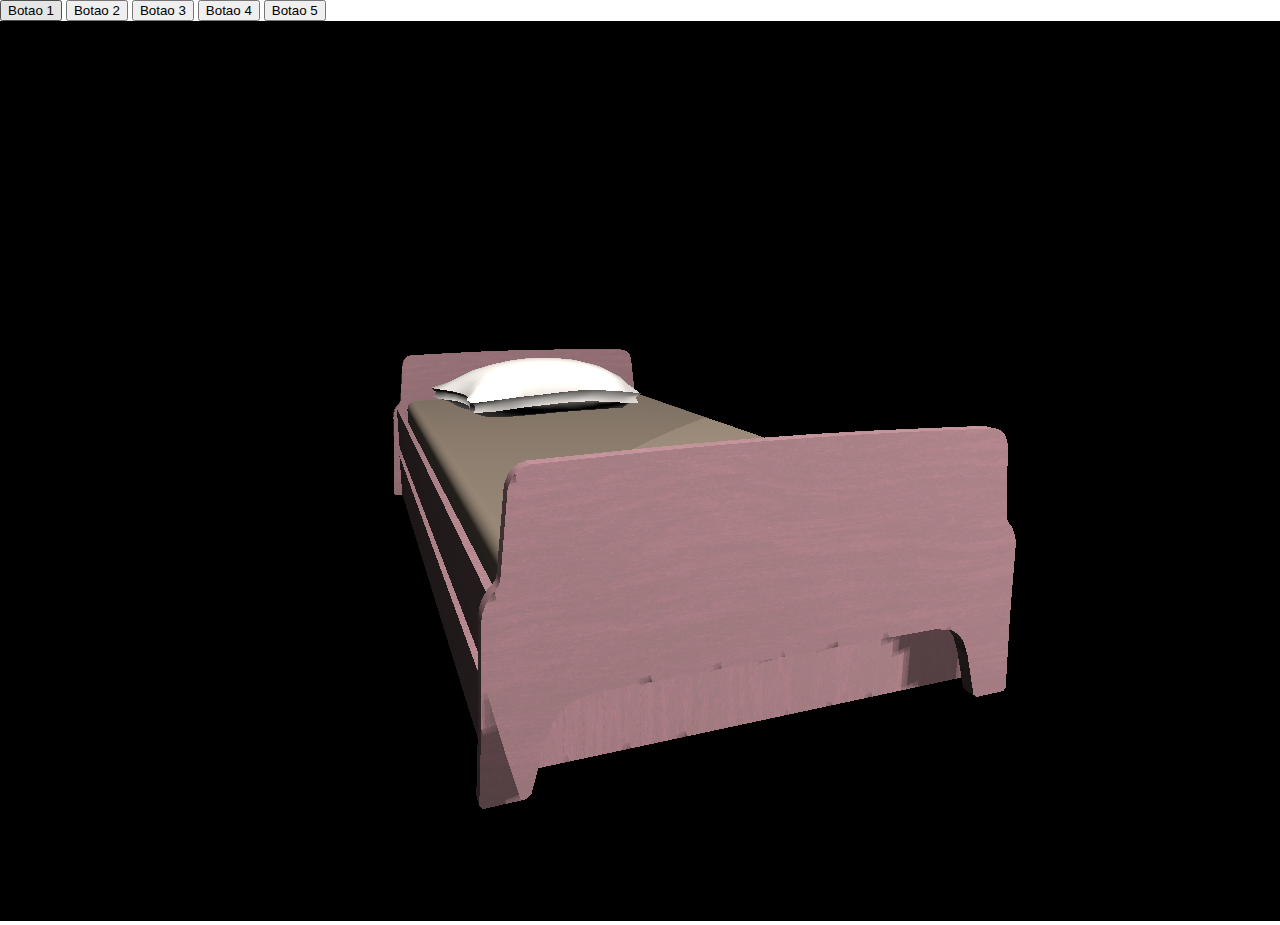
<file: cena-exemplo/index.html>
<!DOCTYPE html>
<html lang="en">
<head>
    <meta charset="UTF-8">
    <title>Vintage Bed</title>
    <style>
        body {
            overflow: hidden;
            margin: 0;
        }
    </style>
</head>
<body>
    <div>
        <canvas id='test' onmouseenter="player(0)" onmouseleave="pauseAll()"></canvas>
    </div>
    <div>
        <button id="btn_1" onclick="player(0)">Botao 1</button>
        <button id="btn_2" onclick="player(actions.implode_actions)">Botao 2</button>
        <button id="btn_3" onclick="player(actions.open_actions)">Botao 3</button>
        <button id="btn_4" onclick="player(actions.close_actions)">Botao 4</button>
        <button id="btn_5" onclick="pauseAll()">Botao 5</button>
    </div>
    <script src="three.min.js"></script>
    
    <script src="GLTFLoader.js"></script>
    
    <script src="OrbitControls.js"></script>
    
    <script src="test.js"></script>
</body>
</html>
</file>
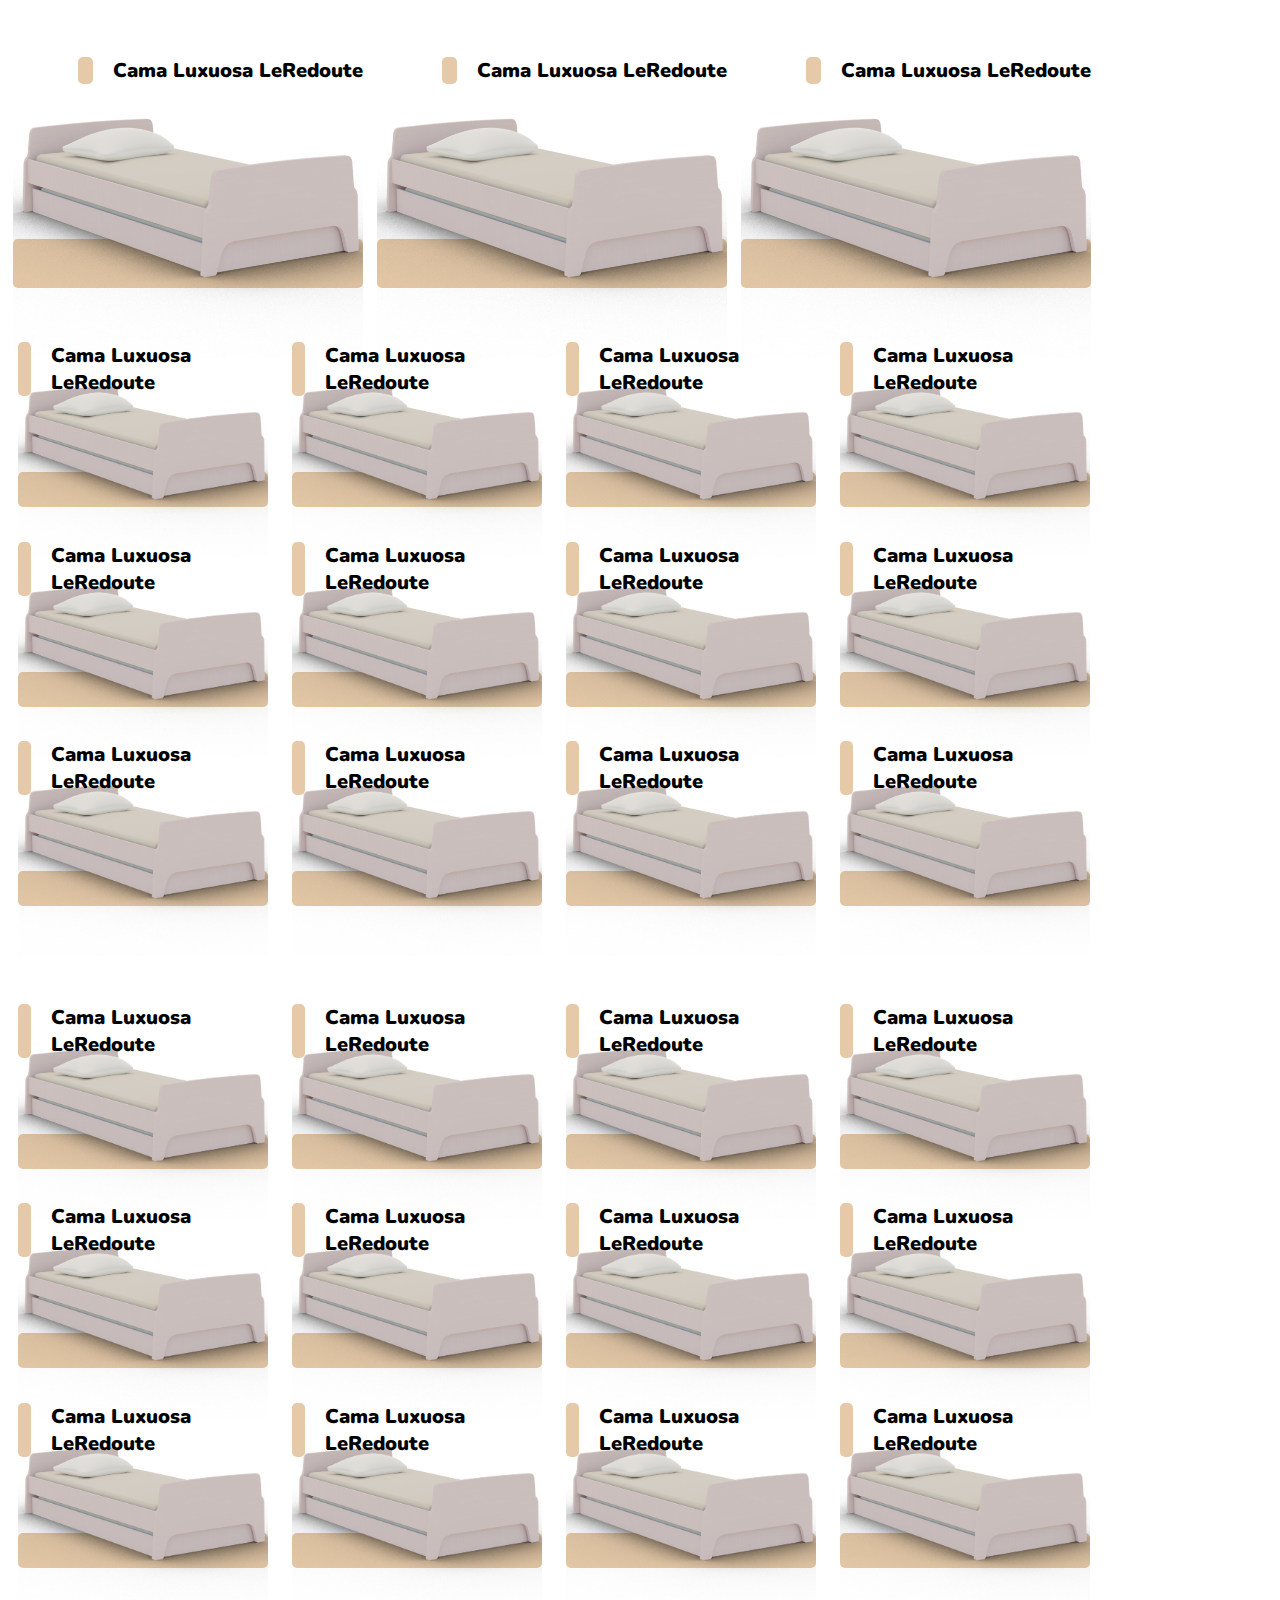
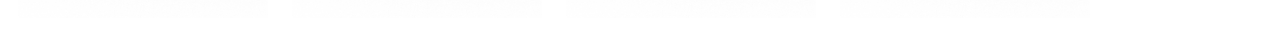
<file: MainAppend.html>
<html lang="pt-PT">
<head>
    <link href="https://fonts.googleapis.com/css2?family=Nunito:ital,wght@0,200;0,300;0,400;0,600;0,700;0,800;0,900;1,200;1,300;1,400;1,600;1,700;1,800;1,900&display=swap" rel="stylesheet"> 
    <script src="node_modules/three/build/three.min.js" defer></script>
    <script src="node_modules/three/examples/js/loaders/GLTFLoader.js" defer></script>
    <script src="node_modules/three/examples/js/controls/OrbitControls.js" defer></script>
    <link href="mainappend.css" rel="stylesheet">
</head>
<body>


<div class="produtoBlocoPromo" id="BlocoPromo1">
    <div class="produtoLinhaPromo" id="LinhaPromo1">
       <div class="produtoPromo" id="Promo1-1">
          <div class="decorBaixoPromo" id="ImagemBaixoPromo1-1"></div>
          <div class="imagemPromo" id="ImagemPromo1-1"></div>
          <div class="tituloGroupPromo" id="tituloGroupPromo1-1">
              <div class="tituloDecorPromo" id="tituloDecorPromo1-1"></div>
              <div class="tituloPromo" id="tituloPromo1-1">Cama Luxuosa LeRedoute</div>
          </div>    
      </div>
       <div class="produtoPromo" id="Promo1-2">
          <div class="decorBaixoPromo" id="DecorBaixoPromo1-2"></div>
          <div class="imagemPromo" id="ImagemPromo1-2"></div>
          <div class="tituloGroupPromo" id="tituloGroupPromo1-2">
              <div class="tituloDecorPromo" id="tituloDecorPromo1-2"></div>
              <div class="tituloPromo" id="tituloPromo1-2">Cama Luxuosa LeRedoute</div>
          </div>    
          
      </div>
      <div class="produtoPromo" id="Promo1-3">
          <div class="decorBaixoPromo" id="DecorBaixoPromo1-3"></div>
          <div class="imagemPromo" id="ImagemPromo1-3"></div>
          <div class="tituloGroupPromo" id="tituloGroupPromo1-3">
              <div class="tituloDecorPromo" id="tituloDecorPromo1-3"></div>
              <div class="tituloPromo" id="tituloPromo1-3">Cama Luxuosa LeRedoute</div>
          </div>    
      </div>
    </div>
  </div>
  <div class="produtoBlocoProd" id="BlocoProd1">
    <div class="produtoLinhaProd" id="LinhaProd1">
      <div class="produtoProd" id="Prod1-1">
          <div class="decorBaixoProd" id="decorBaixoProd1-1"></div>
          <div class="imagemProd" id="ImagemProd1-1"></div>
          <div class="tituloGroupProd" id="tituloGroupProd1-1">
              <div class="tituloDecorProd" id="tituloDecorProd1-1"></div>
              <div class="tituloProd" id="tituloProd1-1">Cama Luxuosa LeRedoute</div>
          </div>    
          
      </div>
      <div class="produtoProd" id="Prod1-2">
          <div class="decorBaixoProd" id="decorBaixoProd1-2"></div>
          <div class="imagemProd" id="ImagemProd1-2"></div>
          <div class="tituloGroupProd" id="tituloGroupProd1-2">
              <div class="tituloDecorProd" id="tituloDecorProd1-2"></div>
              <div class="tituloProd" id="tituloProd1-2">Cama Luxuosa LeRedoute</div>
          </div>    
      </div>
      <div class="produtoProd" id="Prod1-3">
          <div class="decorBaixoProd" id="decorBaixoProd1-3"></div>
          <div class="imagemProd" id="ImagemProd1-3"></div>
          <div class="tituloGroupProd" id="tituloGroupProd1-3">
              <div class="tituloDecorProd" id="tituloDecorProd1-3"></div>
              <div class="tituloProd" id="tituloProd1-3">Cama Luxuosa LeRedoute</div>
          </div>    
          
      </div>
      <div class="produtoProd" id="Prod4">
          <div class="decorBaixoProd" id="decorBaixoProd1-4"></div>
          <div class="imagemProd" id="ImagemProd1-4"></div>
          <div class="tituloGroupProd" id="tituloGroupProd1-4">
              <div class="tituloDecorProd" id="tituloDecorProd1-4"></div>
              <div class="tituloProd" id="tituloProd1-4">Cama Luxuosa LeRedoute</div>
          </div>    
      </div>
      
    </div>
    <div class="produtoLinhaProd" id="LinhaProd2">
       <div class="produtoProd" id="Prod2-1">
          <div class="decorBaixoProd" id="decorBaixoProd2-1"></div>
          <div class="imagemProd" id="ImagemProd2-1"></div>
          <div class="tituloGroupProd" id="tituloGroupProd2-1">
              <div class="tituloDecorProd" id="tituloDecorProd2-1"></div>
              <div class="tituloProd" id="tituloProd2-1">Cama Luxuosa LeRedoute</div>
          </div>    
      </div>
       <div class="produtoProd" id="Prod2-2">
          <div class="decorBaixoProd" id="decorBaixoProd2-2"></div>
          <div class="imagemProd" id="ImagemProd2-2"></div>
          <div class="tituloGroupProd" id="tituloGroupProd2-2">
              <div class="tituloDecorProd" id="tituloDecorProd2-2"></div>
              <div class="tituloProd" id="tituloProd2-2">Cama Luxuosa LeRedoute</div>
          </div>    
      </div>
      <div class="produtoProd" id="Prod2-3">
          <div class="decorBaixoProd" id="decorBaixoProd2-3"></div>
          <div class="imagemProd" id="ImagemProd2-3"></div>
          <div class="tituloGroupProd" id="tituloGroupProd2-3">
              <div class="tituloDecorProd" id="tituloDecorProd2-3"></div>
              <div class="tituloProd" id="tituloProd2-3">Cama Luxuosa LeRedoute</div>
          </div>
  
      </div>
      <div class="produtoProd" id="Prod2-4">
          <div class="decorBaixoProd" id="decorBaixoProd2-4"></div>
          <div class="imagemProd" id="ImagemProd2-4"></div>
          <div class="tituloGroupProd" id="tituloGroupProd2-4">
              <div class="tituloDecorProd" id="tituloDecorProd2-4"></div>
              <div class="tituloProd" id="tituloProd2-4">Cama Luxuosa LeRedoute</div>
          </div>
      </div>
      
    </div>
    <div class="produtoLinhaProd" id="LinhaProd3">
      <div class="produtoProd" id="Prod3-1">
          <div class="decorBaixoProd" id="decorBaixoProd3-1"></div>
          <div class="imagemProd" id="ImagemProd3-1"></div>
          <div class="tituloGroupProd" id="tituloGroupProd3-1">
              <div class="tituloDecorProd" id="tituloDecorProd3-1"></div>
              <div class="tituloProd" id="tituloProd3-1">Cama Luxuosa LeRedoute</div>
          </div>
     </div>
      <div class="produtoProd" id="Prod3-2">
         <div class="decorBaixoProd" id="decorBaixoProd3-2"></div>
         <div class="imagemProd" id="ImagemProd3-2"></div>
         <div class="tituloGroupProd" id="tituloGroupProd3-2">
          <div class="tituloDecorProd" id="tituloDecorProd3-2"></div>
          <div class="tituloProd" id="tituloProd3-2">Cama Luxuosa LeRedoute</div>
      </div>
     </div>
     <div class="produtoProd" id="Prod3-3">
         <div class="decorBaixoProd" id="decorBaixoProd3-3"></div>
         <div class="imagemProd" id="ImagemProd3-3"></div>
         <div class="tituloGroupProd" id="tituloGroupProd3-3">
          <div class="tituloDecorProd" id="tituloDecorProd3-3"></div>
          <div class="tituloProd" id="tituloProd3-3">Cama Luxuosa LeRedoute</div>
      </div>
  
     </div>
     <div class="produtoProd" id="Prod3-4">
         <div class="decorBaixoProd" id="decorBaixoProd3-4"></div>
         <div class="imagemProd" id="ImagemProd3-4"></div>
         <div class="tituloGroupProd" id="tituloGroupProd3-4">
          <div class="tituloDecorProd" id="tituloDecorProd3-4"></div>
          <div class="tituloProd" id="tituloProd3-4">Cama Luxuosa LeRedoute</div>
      </div>
     </div>
   </div>
  </div>
  <div class="produtoBlocoProd" id="BlocoProd1">
      <div class="produtoLinhaProd" id="LinhaProd1">
        <div class="produtoProd" id="Prod1-1">
            <div class="decorBaixoProd" id="decorBaixoProd1-1"></div>
            <div class="imagemProd" id="ImagemProd1-1"></div>
            <div class="tituloGroupProd" id="tituloGroupProd1-1">
                <div class="tituloDecorProd" id="tituloDecorProd1-1"></div>
                <div class="tituloProd" id="tituloProd1-1">Cama Luxuosa LeRedoute</div>
            </div>    
            
        </div>
        <div class="produtoProd" id="Prod1-2">
            <div class="decorBaixoProd" id="decorBaixoProd1-2"></div>
            <div class="imagemProd" id="ImagemProd1-2"></div>
            <div class="tituloGroupProd" id="tituloGroupProd1-2">
                <div class="tituloDecorProd" id="tituloDecorProd1-2"></div>
                <div class="tituloProd" id="tituloProd1-2">Cama Luxuosa LeRedoute</div>
            </div>    
        </div>
        <div class="produtoProd" id="Prod1-3">
            <div class="decorBaixoProd" id="decorBaixoProd1-3"></div>
            <div class="imagemProd" id="ImagemProd1-3"></div>
            <div class="tituloGroupProd" id="tituloGroupProd1-3">
                <div class="tituloDecorProd" id="tituloDecorProd1-3"></div>
                <div class="tituloProd" id="tituloProd1-3">Cama Luxuosa LeRedoute</div>
            </div>    
            
        </div>
        <div class="produtoProd" id="Prod4">
            <div class="decorBaixoProd" id="decorBaixoProd1-4"></div>
            <div class="imagemProd" id="ImagemProd1-4"></div>
            <div class="tituloGroupProd" id="tituloGroupProd1-4">
                <div class="tituloDecorProd" id="tituloDecorProd1-4"></div>
                <div class="tituloProd" id="tituloProd1-4">Cama Luxuosa LeRedoute</div>
            </div>    
        </div>
        
      </div>
      <div class="produtoLinhaProd" id="LinhaProd2">
         <div class="produtoProd" id="Prod2-1">
            <div class="decorBaixoProd" id="decorBaixoProd2-1"></div>
            <div class="imagemProd" id="ImagemProd2-1"></div>
            <div class="tituloGroupProd" id="tituloGroupProd2-1">
                <div class="tituloDecorProd" id="tituloDecorProd2-1"></div>
                <div class="tituloProd" id="tituloProd2-1">Cama Luxuosa LeRedoute</div>
            </div>    
        </div>
         <div class="produtoProd" id="Prod2-2">
            <div class="decorBaixoProd" id="decorBaixoProd2-2"></div>
            <div class="imagemProd" id="ImagemProd2-2"></div>
            <div class="tituloGroupProd" id="tituloGroupProd2-2">
                <div class="tituloDecorProd" id="tituloDecorProd2-2"></div>
                <div class="tituloProd" id="tituloProd2-2">Cama Luxuosa LeRedoute</div>
            </div>    
        </div>
        <div class="produtoProd" id="Prod2-3">
            <div class="decorBaixoProd" id="decorBaixoProd2-3"></div>
            <div class="imagemProd" id="ImagemProd2-3"></div>
            <div class="tituloGroupProd" id="tituloGroupProd2-3">
                <div class="tituloDecorProd" id="tituloDecorProd2-3"></div>
                <div class="tituloProd" id="tituloProd2-3">Cama Luxuosa LeRedoute</div>
            </div>
    
        </div>
        <div class="produtoProd" id="Prod2-4">
            <div class="decorBaixoProd" id="decorBaixoProd2-4"></div>
            <div class="imagemProd" id="ImagemProd2-4"></div>
            <div class="tituloGroupProd" id="tituloGroupProd2-4">
                <div class="tituloDecorProd" id="tituloDecorProd2-4"></div>
                <div class="tituloProd" id="tituloProd2-4">Cama Luxuosa LeRedoute</div>
            </div>
        </div>
        
      </div>
      <div class="produtoLinhaProd" id="LinhaProd3">
        <div class="produtoProd" id="Prod3-1">
            <div class="decorBaixoProd" id="decorBaixoProd3-1"></div>
            <div class="imagemProd" id="ImagemProd3-1"></div>
            <div class="tituloGroupProd" id="tituloGroupProd3-1">
                <div class="tituloDecorProd" id="tituloDecorProd3-1"></div>
                <div class="tituloProd" id="tituloProd3-1">Cama Luxuosa LeRedoute</div>
            </div>
       </div>
        <div class="produtoProd" id="Prod3-2">
           <div class="decorBaixoProd" id="decorBaixoProd3-2"></div>
           <div class="imagemProd" id="ImagemProd3-2"></div>
           <div class="tituloGroupProd" id="tituloGroupProd3-2">
            <div class="tituloDecorProd" id="tituloDecorProd3-2"></div>
            <div class="tituloProd" id="tituloProd3-2">Cama Luxuosa LeRedoute</div>
        </div>
       </div>
       <div class="produtoProd" id="Prod3-3">
           <div class="decorBaixoProd" id="decorBaixoProd3-3"></div>
           <div class="imagemProd" id="ImagemProd3-3"></div>
           <div class="tituloGroupProd" id="tituloGroupProd3-3">
            <div class="tituloDecorProd" id="tituloDecorProd3-3"></div>
            <div class="tituloProd" id="tituloProd3-3">Cama Luxuosa LeRedoute</div>
        </div>
    
       </div>
       <div class="produtoProd" id="Prod3-4">
           <div class="decorBaixoProd" id="decorBaixoProd3-4"></div>
           <div class="imagemProd" id="ImagemProd3-4"></div>
           <div class="tituloGroupProd" id="tituloGroupProd3-4">
            <div class="tituloDecorProd" id="tituloDecorProd3-4"></div>
            <div class="tituloProd" id="tituloProd3-4">Cama Luxuosa LeRedoute</div>
        </div>
       </div>
     </div>
    </div>
</body>
</html>
</file>
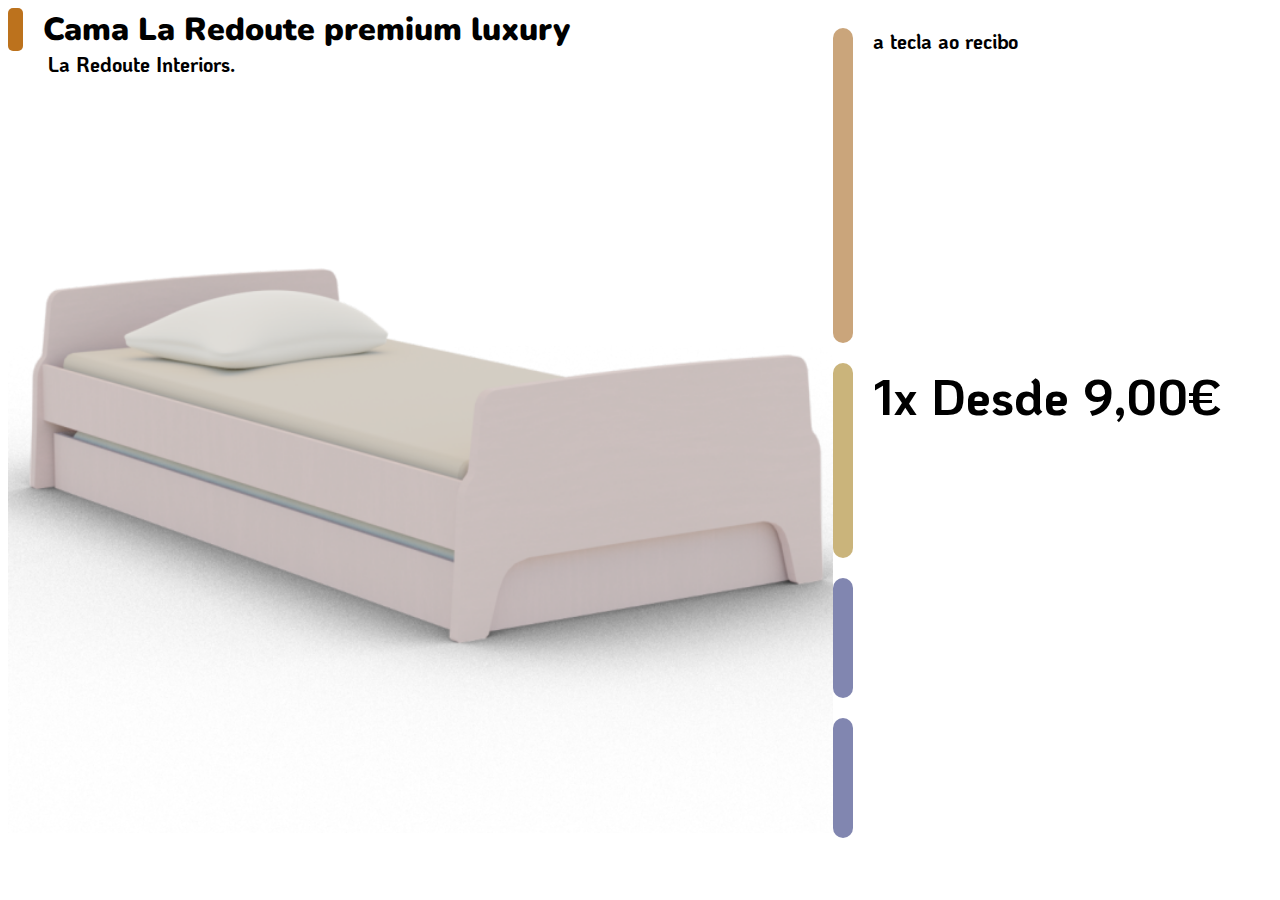
<file: PaginaCamaAppend.html>
<html>
    <head>
        <link rel="preconnect" href="https://fonts.gstatic.com">
        <link href="https://fonts.googleapis.com/css2?family=Nunito:ital,wght@0,200;0,300;0,400;0,600;0,700;0,800;0,900;1,200;1,300;1,400;1,600;1,700;1,800;1,900&display=swap" rel="stylesheet"> 
        <link rel="preconnect" href="https://fonts.gstatic.com">
        <link href="https://fonts.googleapis.com/css2?family=KoHo:ital,wght@0,200;0,300;0,400;0,500;0,600;0,700;1,200;1,300;1,400;1,500;1,600;1,700&display=swap" rel="stylesheet">
        <script src="node_modules/three/build/three.min.js"></script>
        <script src="node_modules/three/examples/js/loaders/GLTFLoader.js"></script>
        <script src="node_modules/three/examples/js/controls/OrbitControls.js"></script>
        <link href="paginacamaappend.css" rel="stylesheet">
    </head>
    <body>
        <div class="corePageCentrar" id="CorePageCentrar">
                 
            <div class="imagemPrincipalProduto" id="ImagemPrincipalProduto">
                <div class="tituloGrupo" id="tituloGrupo">
                    <div class="tituloGrupo" id="tituloGrupoMain">
                        <div class="decorTitulo" id="DecorTitulo">
                        
                        </div>
                        <div class="textoTitulo" id="TextoTitulo">
                            Cama La Redoute premium luxury
                        </div>
                    </div>
                    <div class="textoMarca" id="TextoMarca">
                        La Redoute Interiors. 
                    </div>
                </div>   
            </div>
            <div class="painelLateral" id="PainelLateral">
                <div class="painelLateralGrupos" id="painelLateralGrupos1">
                    <div class="decorMaior" id="DecorMaior"></div>
                    <div class="textoDoDecorMaior" id="TextoDoDecorMaior">a tecla ao recibo
                    </div>
                </div>
                <div class="painelLateralGrupos" id="painelLateralGrupos2">
                    <div class="decorMedio" id="DecorMedio"></div>
                    <div class="textoDoDecorMedio" id="TextoDoDecorMedio">1x Desde 9,00€</div>
                </div>
                <div class="painelLateralGrupos" id="painelLateralGrupos3">
                    <div class="decorPequeno" id="DecorPequeno1"></div>
                    <div class="textoDoDecorPequeno" id="TextoDoDecorPequeno1"> </div>
                </div>
                <div class="painelLateralGrupos" id="painelLateralGrupos4">
                    <div class="decorPequeno" id="DecorPequeno2"></div>
                    <div class="textoDoDecorPequeno" id="TextoDoDecorPequeno2"> </div>
                </div>
            </div>
            
        </div>
    </body>
</html>
</file>
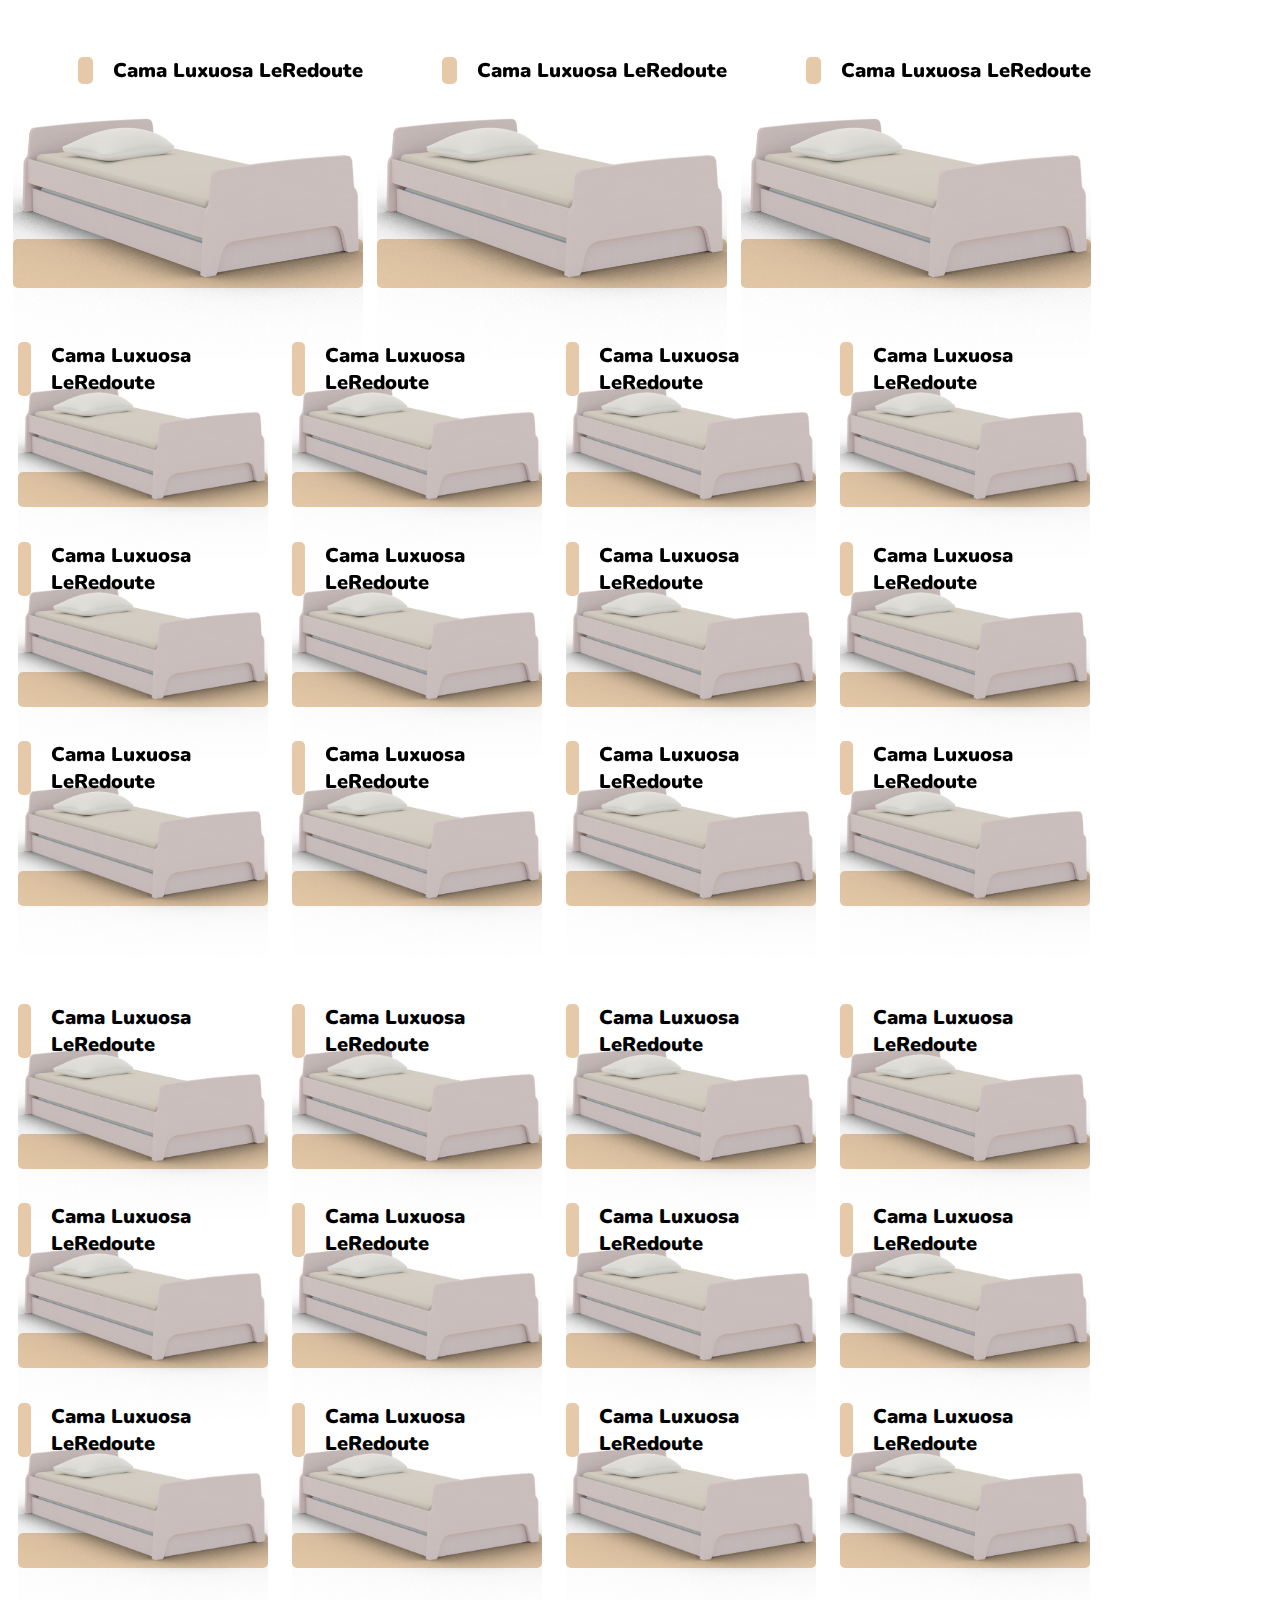
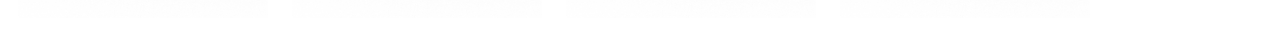
<file: main/main.html>
<html lang="pt-PT">
<head>
    <link href="https://fonts.googleapis.com/css2?family=Nunito:ital,wght@0,200;0,300;0,400;0,600;0,700;0,800;0,900;1,200;1,300;1,400;1,600;1,700;1,800;1,900&display=swap" rel="stylesheet"> 
    <script src="three.min.js" defer></script>
    <script src="GLTFLoader.js" defer></script>
    <script src="OrbitControls.js" defer></script>
    <script src="bed.js" defer></script>
    <script src="camaVer.js" defer></script>
    <link href="mainappend.css" rel="stylesheet">
</head>
<body>


<div class="produtoBlocoPromo" id="BlocoPromo1">
    <div class="produtoLinhaPromo" id="LinhaPromo1">
       <div class="produtoPromo" id="Promo1-1" onmouseenter="funcsBed()" onmouseleave="funcsBedStop()"> 
          <div class="decorBaixoPromo" id="ImagemBaixoPromo1-1"></div>
          <div class="imagemPromo" id="ImagemPromo1-1">
              <canvas id="camaCanvas"></canvas>
          </div>
          <div class="tituloGroupPromo" id="tituloGroupPromo1-1">
              <div class="tituloDecorPromo" id="tituloDecorPromo1-1"></div>
              <div class="tituloPromo" id="tituloPromo1-1">Cama Luxuosa LeRedoute</div>
          </div>    
      </div>
       <div class="produtoPromo" id="Promo1-2" onmouseenter="funcsCamaVer()" onmouseleave="funcsCamaVerStop()">
          <div class="decorBaixoPromo" id="DecorBaixoPromo1-2"></div>
          <div class="imagemPromo" id="ImagemPromo1-2">
            <canvas id="camaVerCanvas"></canvas>
          </div>
          <div class="tituloGroupPromo" id="tituloGroupPromo1-2">
              <div class="tituloDecorPromo" id="tituloDecorPromo1-2"></div>
              <div class="tituloPromo" id="tituloPromo1-2">Cama Luxuosa LeRedoute</div>
          </div>    
          
      </div>
      <div class="produtoPromo" id="Promo1-3">
          <div class="decorBaixoPromo" id="DecorBaixoPromo1-3"></div>
          <div class="imagemPromo" id="ImagemPromo1-3"></div>
          <div class="tituloGroupPromo" id="tituloGroupPromo1-3">
              <div class="tituloDecorPromo" id="tituloDecorPromo1-3"></div>
              <div class="tituloPromo" id="tituloPromo1-3">Cama Luxuosa LeRedoute</div>
          </div>    
      </div>
    </div>
  </div>
  <div class="produtoBlocoProd" id="BlocoProd1">
    <div class="produtoLinhaProd" id="LinhaProd1">
      <div class="produtoProd" id="Prod1-1">
          <div class="decorBaixoProd" id="decorBaixoProd1-1"></div>
          <div class="imagemProd" id="ImagemProd1-1"></div>
          <div class="tituloGroupProd" id="tituloGroupProd1-1">
              <div class="tituloDecorProd" id="tituloDecorProd1-1"></div>
              <div class="tituloProd" id="tituloProd1-1">Cama Luxuosa LeRedoute</div>
          </div>    
          
      </div>
      <div class="produtoProd" id="Prod1-2">
          <div class="decorBaixoProd" id="decorBaixoProd1-2"></div>
          <div class="imagemProd" id="ImagemProd1-2"></div>
          <div class="tituloGroupProd" id="tituloGroupProd1-2">
              <div class="tituloDecorProd" id="tituloDecorProd1-2"></div>
              <div class="tituloProd" id="tituloProd1-2">Cama Luxuosa LeRedoute</div>
          </div>    
      </div>
      <div class="produtoProd" id="Prod1-3">
          <div class="decorBaixoProd" id="decorBaixoProd1-3"></div>
          <div class="imagemProd" id="ImagemProd1-3"></div>
          <div class="tituloGroupProd" id="tituloGroupProd1-3">
              <div class="tituloDecorProd" id="tituloDecorProd1-3"></div>
              <div class="tituloProd" id="tituloProd1-3">Cama Luxuosa LeRedoute</div>
          </div>    
          
      </div>
      <div class="produtoProd" id="Prod4">
          <div class="decorBaixoProd" id="decorBaixoProd1-4"></div>
          <div class="imagemProd" id="ImagemProd1-4"></div>
          <div class="tituloGroupProd" id="tituloGroupProd1-4">
              <div class="tituloDecorProd" id="tituloDecorProd1-4"></div>
              <div class="tituloProd" id="tituloProd1-4">Cama Luxuosa LeRedoute</div>
          </div>    
      </div>
      
    </div>
    <div class="produtoLinhaProd" id="LinhaProd2">
       <div class="produtoProd" id="Prod2-1">
          <div class="decorBaixoProd" id="decorBaixoProd2-1"></div>
          <div class="imagemProd" id="ImagemProd2-1"></div>
          <div class="tituloGroupProd" id="tituloGroupProd2-1">
              <div class="tituloDecorProd" id="tituloDecorProd2-1"></div>
              <div class="tituloProd" id="tituloProd2-1">Cama Luxuosa LeRedoute</div>
          </div>    
      </div>
       <div class="produtoProd" id="Prod2-2">
          <div class="decorBaixoProd" id="decorBaixoProd2-2"></div>
          <div class="imagemProd" id="ImagemProd2-2"></div>
          <div class="tituloGroupProd" id="tituloGroupProd2-2">
              <div class="tituloDecorProd" id="tituloDecorProd2-2"></div>
              <div class="tituloProd" id="tituloProd2-2">Cama Luxuosa LeRedoute</div>
          </div>    
      </div>
      <div class="produtoProd" id="Prod2-3">
          <div class="decorBaixoProd" id="decorBaixoProd2-3"></div>
          <div class="imagemProd" id="ImagemProd2-3"></div>
          <div class="tituloGroupProd" id="tituloGroupProd2-3">
              <div class="tituloDecorProd" id="tituloDecorProd2-3"></div>
              <div class="tituloProd" id="tituloProd2-3">Cama Luxuosa LeRedoute</div>
          </div>
  
      </div>
      <div class="produtoProd" id="Prod2-4">
          <div class="decorBaixoProd" id="decorBaixoProd2-4"></div>
          <div class="imagemProd" id="ImagemProd2-4"></div>
          <div class="tituloGroupProd" id="tituloGroupProd2-4">
              <div class="tituloDecorProd" id="tituloDecorProd2-4"></div>
              <div class="tituloProd" id="tituloProd2-4">Cama Luxuosa LeRedoute</div>
          </div>
      </div>
      
    </div>
    <div class="produtoLinhaProd" id="LinhaProd3">
      <div class="produtoProd" id="Prod3-1">
          <div class="decorBaixoProd" id="decorBaixoProd3-1"></div>
          <div class="imagemProd" id="ImagemProd3-1"></div>
          <div class="tituloGroupProd" id="tituloGroupProd3-1">
              <div class="tituloDecorProd" id="tituloDecorProd3-1"></div>
              <div class="tituloProd" id="tituloProd3-1">Cama Luxuosa LeRedoute</div>
          </div>
     </div>
      <div class="produtoProd" id="Prod3-2">
         <div class="decorBaixoProd" id="decorBaixoProd3-2"></div>
         <div class="imagemProd" id="ImagemProd3-2"></div>
         <div class="tituloGroupProd" id="tituloGroupProd3-2">
          <div class="tituloDecorProd" id="tituloDecorProd3-2"></div>
          <div class="tituloProd" id="tituloProd3-2">Cama Luxuosa LeRedoute</div>
      </div>
     </div>
     <div class="produtoProd" id="Prod3-3">
         <div class="decorBaixoProd" id="decorBaixoProd3-3"></div>
         <div class="imagemProd" id="ImagemProd3-3"></div>
         <div class="tituloGroupProd" id="tituloGroupProd3-3">
          <div class="tituloDecorProd" id="tituloDecorProd3-3"></div>
          <div class="tituloProd" id="tituloProd3-3">Cama Luxuosa LeRedoute</div>
      </div>
  
     </div>
     <div class="produtoProd" id="Prod3-4">
         <div class="decorBaixoProd" id="decorBaixoProd3-4"></div>
         <div class="imagemProd" id="ImagemProd3-4"></div>
         <div class="tituloGroupProd" id="tituloGroupProd3-4">
          <div class="tituloDecorProd" id="tituloDecorProd3-4"></div>
          <div class="tituloProd" id="tituloProd3-4">Cama Luxuosa LeRedoute</div>
      </div>
     </div>
   </div>
  </div>
  <div class="produtoBlocoProd" id="BlocoProd1">
      <div class="produtoLinhaProd" id="LinhaProd1">
        <div class="produtoProd" id="Prod1-1">
            <div class="decorBaixoProd" id="decorBaixoProd1-1"></div>
            <div class="imagemProd" id="ImagemProd1-1"></div>
            <div class="tituloGroupProd" id="tituloGroupProd1-1">
                <div class="tituloDecorProd" id="tituloDecorProd1-1"></div>
                <div class="tituloProd" id="tituloProd1-1">Cama Luxuosa LeRedoute</div>
            </div>    
            
        </div>
        <div class="produtoProd" id="Prod1-2">
            <div class="decorBaixoProd" id="decorBaixoProd1-2"></div>
            <div class="imagemProd" id="ImagemProd1-2"></div>
            <div class="tituloGroupProd" id="tituloGroupProd1-2">
                <div class="tituloDecorProd" id="tituloDecorProd1-2"></div>
                <div class="tituloProd" id="tituloProd1-2">Cama Luxuosa LeRedoute</div>
            </div>    
        </div>
        <div class="produtoProd" id="Prod1-3">
            <div class="decorBaixoProd" id="decorBaixoProd1-3"></div>
            <div class="imagemProd" id="ImagemProd1-3"></div>
            <div class="tituloGroupProd" id="tituloGroupProd1-3">
                <div class="tituloDecorProd" id="tituloDecorProd1-3"></div>
                <div class="tituloProd" id="tituloProd1-3">Cama Luxuosa LeRedoute</div>
            </div>    
            
        </div>
        <div class="produtoProd" id="Prod4">
            <div class="decorBaixoProd" id="decorBaixoProd1-4"></div>
            <div class="imagemProd" id="ImagemProd1-4"></div>
            <div class="tituloGroupProd" id="tituloGroupProd1-4">
                <div class="tituloDecorProd" id="tituloDecorProd1-4"></div>
                <div class="tituloProd" id="tituloProd1-4">Cama Luxuosa LeRedoute</div>
            </div>    
        </div>
        
      </div>
      <div class="produtoLinhaProd" id="LinhaProd2">
         <div class="produtoProd" id="Prod2-1">
            <div class="decorBaixoProd" id="decorBaixoProd2-1"></div>
            <div class="imagemProd" id="ImagemProd2-1"></div>
            <div class="tituloGroupProd" id="tituloGroupProd2-1">
                <div class="tituloDecorProd" id="tituloDecorProd2-1"></div>
                <div class="tituloProd" id="tituloProd2-1">Cama Luxuosa LeRedoute</div>
            </div>    
        </div>
         <div class="produtoProd" id="Prod2-2">
            <div class="decorBaixoProd" id="decorBaixoProd2-2"></div>
            <div class="imagemProd" id="ImagemProd2-2"></div>
            <div class="tituloGroupProd" id="tituloGroupProd2-2">
                <div class="tituloDecorProd" id="tituloDecorProd2-2"></div>
                <div class="tituloProd" id="tituloProd2-2">Cama Luxuosa LeRedoute</div>
            </div>    
        </div>
        <div class="produtoProd" id="Prod2-3">
            <div class="decorBaixoProd" id="decorBaixoProd2-3"></div>
            <div class="imagemProd" id="ImagemProd2-3"></div>
            <div class="tituloGroupProd" id="tituloGroupProd2-3">
                <div class="tituloDecorProd" id="tituloDecorProd2-3"></div>
                <div class="tituloProd" id="tituloProd2-3">Cama Luxuosa LeRedoute</div>
            </div>
    
        </div>
        <div class="produtoProd" id="Prod2-4">
            <div class="decorBaixoProd" id="decorBaixoProd2-4"></div>
            <div class="imagemProd" id="ImagemProd2-4"></div>
            <div class="tituloGroupProd" id="tituloGroupProd2-4">
                <div class="tituloDecorProd" id="tituloDecorProd2-4"></div>
                <div class="tituloProd" id="tituloProd2-4">Cama Luxuosa LeRedoute</div>
            </div>
        </div>
        
      </div>
      <div class="produtoLinhaProd" id="LinhaProd3">
        <div class="produtoProd" id="Prod3-1">
            <div class="decorBaixoProd" id="decorBaixoProd3-1"></div>
            <div class="imagemProd" id="ImagemProd3-1"></div>
            <div class="tituloGroupProd" id="tituloGroupProd3-1">
                <div class="tituloDecorProd" id="tituloDecorProd3-1"></div>
                <div class="tituloProd" id="tituloProd3-1">Cama Luxuosa LeRedoute</div>
            </div>
       </div>
        <div class="produtoProd" id="Prod3-2">
           <div class="decorBaixoProd" id="decorBaixoProd3-2"></div>
           <div class="imagemProd" id="ImagemProd3-2"></div>
           <div class="tituloGroupProd" id="tituloGroupProd3-2">
            <div class="tituloDecorProd" id="tituloDecorProd3-2"></div>
            <div class="tituloProd" id="tituloProd3-2">Cama Luxuosa LeRedoute</div>
        </div>
       </div>
       <div class="produtoProd" id="Prod3-3">
           <div class="decorBaixoProd" id="decorBaixoProd3-3"></div>
           <div class="imagemProd" id="ImagemProd3-3"></div>
           <div class="tituloGroupProd" id="tituloGroupProd3-3">
            <div class="tituloDecorProd" id="tituloDecorProd3-3"></div>
            <div class="tituloProd" id="tituloProd3-3">Cama Luxuosa LeRedoute</div>
        </div>
    
       </div>
       <div class="produtoProd" id="Prod3-4">
           <div class="decorBaixoProd" id="decorBaixoProd3-4"></div>
           <div class="imagemProd" id="ImagemProd3-4"></div>
           <div class="tituloGroupProd" id="tituloGroupProd3-4">
            <div class="tituloDecorProd" id="tituloDecorProd3-4"></div>
            <div class="tituloProd" id="tituloProd3-4">Cama Luxuosa LeRedoute</div>
        </div>
       </div>
     </div>
    </div>
</body>
</html>
</file>
<file: mainappend.css>
.produtoBlocoPromo{
    width: 100%;
    height: auto;
    display: block;
    position: relative;
    
}
.produtoLinhaPromo{
    width: 100%;
    height: 350px;
    display: inherit;
    position: inherit;
}
.produtoPromo{
    width: 350px;
    height: inherit;
    display: inline-flex;
    position: inherit;
    margin-inline: 5px;
}
.imagemPromo{
    width: 350px;
    height: inherit;
    display: inherit;
    position: absolute;
    background-image: url("Cama1000-1000.png");
    background-repeat: no-repeat;
    background-size: cover;
}
.decorBaixoPromo{
    width: 350px;
    height: 14%;
    top: 66%;
    display: inherit;
    position: absolute;
    background: #CE995C88;
    border-radius: 5px;
}
.tituloGroupPromo{
    position: relative;
    display: flex;
    height: min-content;
    justify-content: end;
    width: 100%;
    top: 14%;
}
.tituloDecorPromo{
    width: 15px;
    border-radius: 5px;
    position: relative;
    display: table-cell;
    background: #CE995C88;
    
}
.tituloPromo{
    width: max-content;
    display: inline;
    position: relative;
    font-weight: 900;
    font-family: nunito;
    height: 100%;
    font-size: 20px;
    word-wrap: break-word;
    margin-left: 20px;
}
.produtoBlocoProd{
    width: 100%;
    height: auto;
    display: inherit;
    position: relative;
    margin-bottom: 5%;
}
.produtoLinhaProd{
    width: 100%;
    height: 250px;
    display: inherit;
    position: inherit;
    margin-block: -4%;
}
.produtoProd{
    width: 250px;
    height: inherit;
    display: inline-flex;
    position: inherit;
    margin-inline: 10px;

}
.imagemProd{
    width: 250px;
    height: inherit;
    display: inherit;
    position: absolute;
    background-image: url("Cama1000-1000.png");
    background-repeat: no-repeat;
    background-size: cover;
}
.decorBaixoProd{
    width: 250px;
    height: 14%;
    top: 66%;
    display: inherit;
    position: absolute;
    background: #CE995C88;
    border-radius: 5px;
}
.tituloGroupProd{
    position: relative;
    display: flex;
    height: min-content;
    justify-content: end;
    width: 100%;
    top: 14%;
}
.tituloDecorProd{    
    width: 15px;
    border-radius: 5px;
    position: relative;
    display: table-cell;
    background: #CE995C88;
   
}
.tituloProd{
    width: max-content;
    display: inline;
    position: relative;
    font-weight: 900;
    font-family: nunito;
    height: 100%;
    font-size: 20px;
    word-wrap: break-word;
    margin-left: 20px;
}
</file>
<file: paginacamaappend.css>
.imagemPrincipalProduto{
    width:825px; 
    height:825px; 
    background-image : url("Cama1000-1000.png");
    background-repeat: no-repeat;
    background-size: cover;
    
}
.corePageCentrar{
    width: 1352px;
    position: relative;
    margin-inline-start: auto;
    margin-inline-end: auto;
    display: flex;
}
.tituloGrupo{
    position:relative;
    display: table;
    height: min-content;
    
}
.textoMarca{
    width: auto;
    display: inline;
    position: relative;
    font-weight: bold;
    font-family: KoHo;
    height: 100%;
    margin-left: 40px;
    align-self: center;
    font-size: 20px; 
}
.textoTitulo{
    width: auto;
    display: inline;
    position: relative;
    font-weight: 900;
    font-family: nunito;
    height: 100%;
    margin-left: 20px;
    align-self: center;
    font-size: 32px;
}
.painelLateral{
    position: relative;
    display: block;
    height: min-content;
    justify-content: left;
    float:right;
}
.painelLateralGrupos{
    position:relative;
    display: flex;
    height: min-content;
    margin-top:20px;
}
.decorTitulo{
    width: 15px;
    border-radius: 5px;
    position: relative;
    display: table-cell;
    background: #BC721D;
}
.decorMaior{
    width: 20px;
    height: 315px;
    border-radius: 50px;

    position: relative;
    display: table-cell;
    background: #9C570888;
}
.textoDoDecorMaior{
    width: max-content;
    display: flex;
    position: absolute;
    font-weight: bold;
    font-family: KoHo;
    height: 100%;
    left: 40px;
    font-size: 20px;
    word-wrap: break-word;
}
.decorMedio{
    width: 20px;
    height: 195px;
    border-radius: 50px;
    position: relative;
    display: table-cell;
    background: #9C730888;
    word-wrap: break-word;
}
.textoDoDecorMedio{
    width: max-content;
    display: flex;
    position: absolute;
    font-weight: bold;
    font-family: KoHo;
    height: 100%;
    left: 40px;
    align-self: center;
    font-size: 50px;
    word-wrap: break-word;
}
.decorPequeno{
    width: 20px;
    height: 120px;
    border-radius: 50px;
    position: relative;
    display: table-cell;
    background: #131D6B88;
}
.textoDoDecorPequeno{

}
</file>
<file: main/mainappend.css>
.produtoBlocoPromo{
    width: 100%;
    height: auto;
    display: block;
    position: relative;
    
}
.produtoLinhaPromo{
    width: 100%;
    height: 350px;
    display: inherit;
    position: inherit;
}
.produtoPromo{
    width: 350px;
    height: inherit;
    display: inline-flex;
    position: inherit;
    margin-inline: 5px;
}
.imagemPromo{
    width: 350px;
    height: inherit;
    display: inherit;
    position: absolute;
    background-image: url("Cama1000-1000.png");
    background-repeat: no-repeat;
    background-size: cover;
}
.decorBaixoPromo{
    width: 350px;
    height: 14%;
    top: 66%;
    display: inherit;
    position: absolute;
    background: #CE995C88;
    border-radius: 5px;
}
.tituloGroupPromo{
    position: relative;
    display: flex;
    height: min-content;
    justify-content: end;
    width: 100%;
    top: 14%;
}
.tituloDecorPromo{
    width: 15px;
    border-radius: 5px;
    position: relative;
    display: table-cell;
    background: #CE995C88;
    
}
.tituloPromo{
    width: max-content;
    display: inline;
    position: relative;
    font-weight: 900;
    font-family: nunito;
    height: 100%;
    font-size: 20px;
    word-wrap: break-word;
    margin-left: 20px;
}
.produtoBlocoProd{
    width: 100%;
    height: auto;
    display: inherit;
    position: relative;
    margin-bottom: 5%;
}
.produtoLinhaProd{
    width: 100%;
    height: 250px;
    display: inherit;
    position: inherit;
    margin-block: -4%;
}
.produtoProd{
    width: 250px;
    height: inherit;
    display: inline-flex;
    position: inherit;
    margin-inline: 10px;

}
.imagemProd{
    width: 250px;
    height: inherit;
    display: inherit;
    position: absolute;
    background-image: url("Cama1000-1000.png");
    background-repeat: no-repeat;
    background-size: cover;
}
.decorBaixoProd{
    width: 250px;
    height: 14%;
    top: 66%;
    display: inherit;
    position: absolute;
    background: #CE995C88;
    border-radius: 5px;
}
.tituloGroupProd{
    position: relative;
    display: flex;
    height: min-content;
    justify-content: end;
    width: 100%;
    top: 14%;
}
.tituloDecorProd{    
    width: 15px;
    border-radius: 5px;
    position: relative;
    display: table-cell;
    background: #CE995C88;
   
}
.tituloProd{
    width: max-content;
    display: inline;
    position: relative;
    font-weight: 900;
    font-family: nunito;
    height: 100%;
    font-size: 20px;
    word-wrap: break-word;
    margin-left: 20px;
}
</file>
